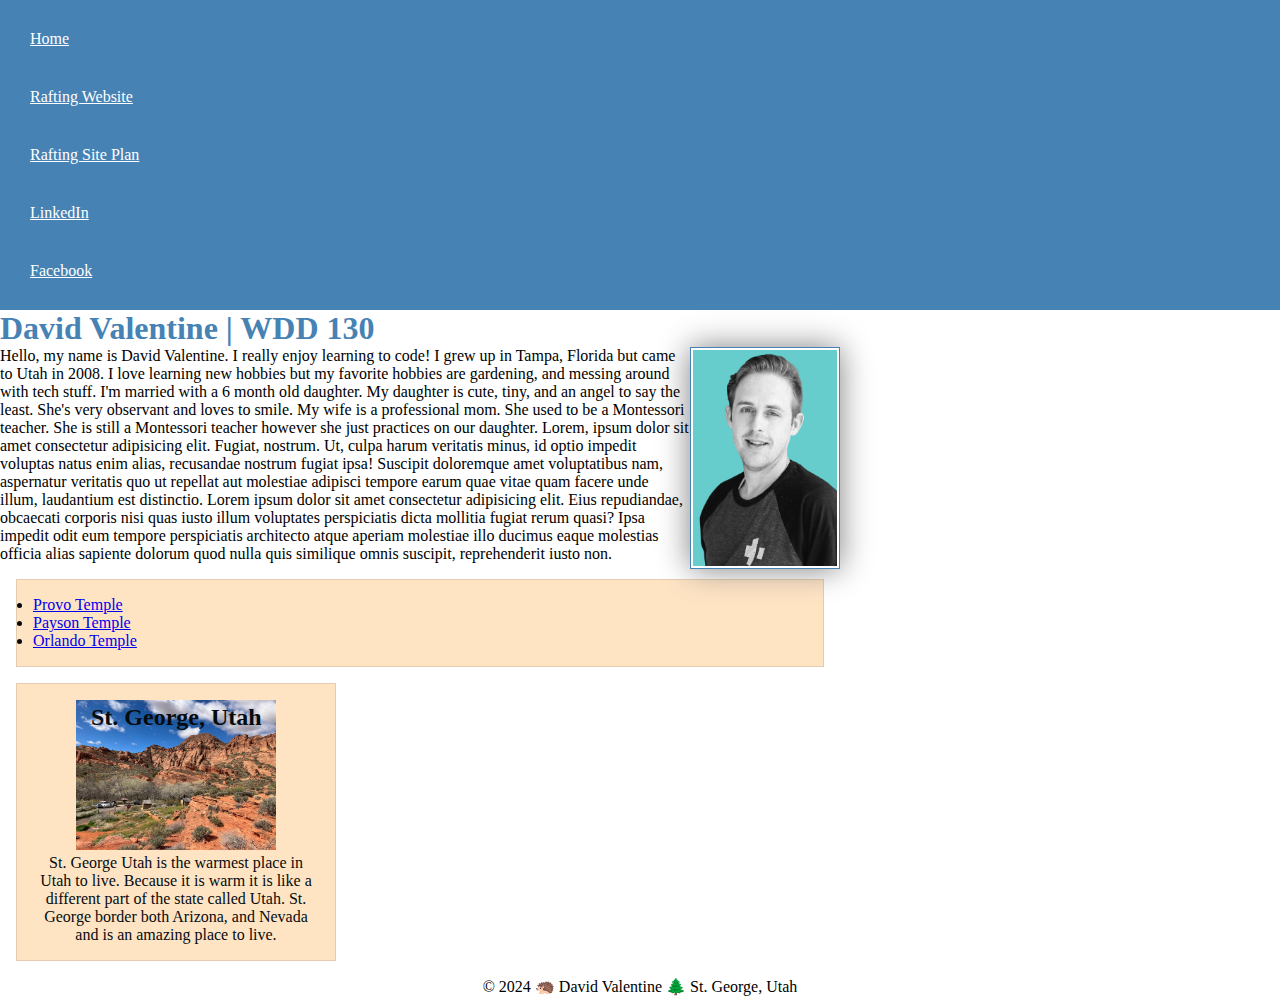
<file: index.html>
<!DOCTYPE html>
<html lang="en-US">
    <head>
<meta charset="utf-8">
<meta name="viewport" content="width=device-width, initial-scale=1.0">
<title>David Valentine | WDD 130</title>
<link rel="stylesheet" href="styles/styles.css">
<meta name="description" content="My name is David Valentine, and I am a BYU-Idaho/Pathways student!. I am enhancing my home page today.">
<meta name="author" content="David Valentine">
    </head>
    <!-- Dev Note: Add the banner ad here -->
    <body>
        <header>  
        <nav> 
            <a href="#">Home</a> 
            <a href="wwr/">Rafting Website</a>
            <a href="wwr/site-plan-rafting.html">Rafting Site Plan</a>
            <a href="https://linkedin.com">LinkedIn</a>
            <a href="https://facebook.com">Facebook</a>
        </nav>  
        </header>
        <main>  
            <h1>David Valentine | WDD 130</h1>
            <img src="images/profile.png" alt="Hello, I'm David Valentine" width="200">
            <p>Hello, my name is David Valentine.  I really enjoy learning to code!  I grew up in Tampa, Florida but came to Utah in 2008.  I love learning new hobbies but my favorite hobbies are gardening, and messing around with tech stuff.  I'm married with a 6 month old daughter. My daughter is cute, tiny, and an angel to say the least.  She's very observant and loves to smile.  My wife is a professional mom.  She used to be a Montessori teacher. She is still a Montessori teacher however she just practices on our daughter. Lorem, ipsum dolor sit amet consectetur adipisicing elit. Fugiat, nostrum. Ut, culpa harum veritatis minus, id optio impedit voluptas natus enim alias, recusandae nostrum fugiat ipsa! Suscipit doloremque amet voluptatibus nam, aspernatur veritatis quo ut repellat aut molestiae adipisci tempore earum quae vitae quam facere unde illum, laudantium est distinctio. Lorem ipsum dolor sit amet consectetur adipisicing elit. Eius repudiandae, obcaecati corporis nisi quas iusto illum voluptates perspiciatis dicta mollitia fugiat rerum quasi? Ipsa impedit odit eum tempore perspiciatis architecto atque aperiam molestiae illo ducimus eaque molestias officia alias sapiente dolorum quod nulla quis similique omnis suscipit, reprehenderit iusto non.</p>
            <ul class="box">
                <li><a href="https://churchofjesuschrist.org/imgs/8b45621586542e46adf3278bc1420cdd04017910/full/320%2C/0/default" target="_blank">Provo Temple<a></li>
                <li><a href="https://churchofjesuschrist.org/imgs/595590aa805080f86e63368963860d9f3dfb3bfd/full/320%2C/0/default" target="_blank">Payson Temple</a></li>
                <li><a href="https://www.churchofjesuschrist.org/imgs/8992d85669af96dd61ecf98e249a7da21bd7f7b0/full/320%2C/0/default" target="_blank">Orlando Temple</a></li>
            </ul>
        </main>
        <aside class="box">
            <h2>St. George, Utah</h2>
            <img src="images/utah.jpg" alt="St. George Country">
            <p>St. George Utah is the warmest place in Utah to live. Because it is warm it is like a different part of the state called Utah. St. George border both Arizona, and Nevada and is an amazing place to live.</p>

        </aside>
        <footer>
<p> &copy; 2024 🦔 David Valentine 🌲 St. George, Utah</p>
        </footer>
    </body>
</html>
</file>
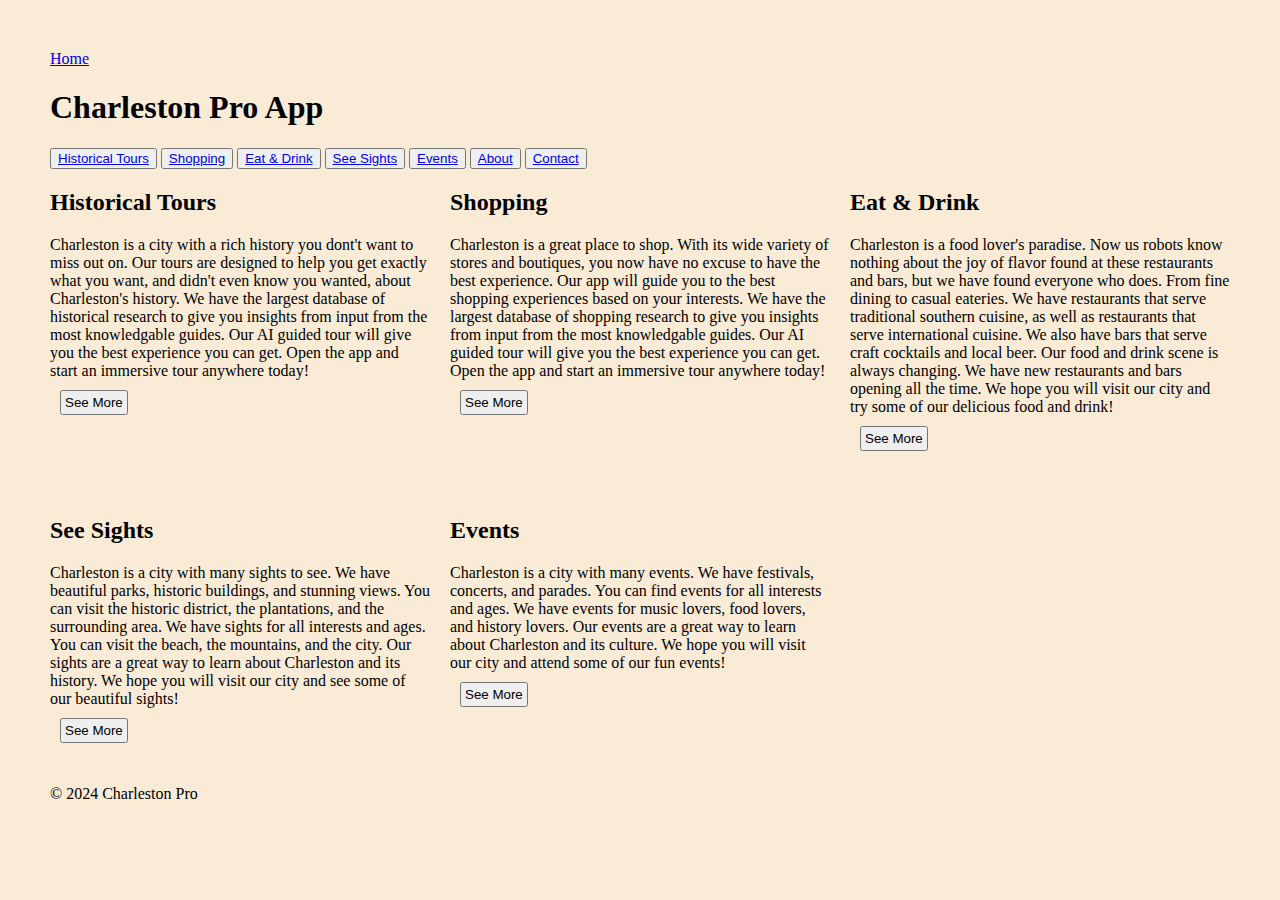
<file: playground/index.html>
<!DOCTYPE html>
<html>
  <head>
    <link rel="stylesheet" href="styles/styles.css">
    <title>Charleston Tours Sample Site</title>
    <meta name="viewport" content="width=device-width, initial-scale=1">
    <meta name="description" content="Charleston Tours is a site for learning to code an Charleston Tours Company.">
    <meta name="author" content="Charleston Pro">
    <meta name="keywords" content="Charleston, Tours, South Carolina, Travel, Vacation">
  </head>
  
  <body>
    <header>
        <a href="index.html">Home</a>
        <h1>Charleston Pro App</h1>
        <nav>
            <button> <a href="tours.html">Historical Tours</a></button>
            <button><a href="shopping.html">Shopping</a></button>
            <button><a href="dining.html">Eat & Drink</a></button>
                <button><a href="sights.html">See Sights</a></button>
                <button><a href="events.html">Events</a></button>
            <button><a href="about.html">About</a></button>
            <button><a href="contact.html">Contact</a></button>
        </nav>

    </header>
    <section class="flex-container banana-peels">
        <section class="flex-item">
            <h2>Historical Tours</h2>
            <p>Charleston is a city with a rich history you dont't want to miss out on. Our tours are designed to help you get exactly what you want, and didn't even know you wanted, about Charleston's history.  We have the largest database of historical research to give you insights from input from the most knowledgable guides.  Our AI guided tour will give you the best experience you can get. Open the app and start an immersive tour anywhere today!<br><button>See More</button></p>     
        </section>
        <article class="flex-item">
            <h2>Shopping</h2>
            <p>Charleston is a great place to shop. With its wide variety of stores and boutiques, you now have no excuse to have the best experience.  Our app will guide you to the best shopping experiences based on your interests.  We have the largest database of shopping research to give you insights from input from the most knowledgable guides.  Our AI guided tour will give you the best experience you can get. Open the app and start an immersive tour anywhere today!<br><button>See More</button></p>     
        </article>
        <article class="flex-item">
            <h2>Eat & Drink</h2>
            <p>Charleston is a food lover's paradise. Now us robots know nothing about the joy of flavor found at these restaurants and bars, but we have found everyone who does.  From fine dining to casual eateries. We have restaurants that serve traditional southern cuisine, as well as restaurants that serve international cuisine. We also have bars that serve craft cocktails and local beer. Our food and drink scene is always changing. We have new restaurants and bars opening all the time. We hope you will visit our city and try some of our delicious food and drink!<br><button>See More</button></p>     
        </article>
        <article class="flex-item">
            <h2>See Sights</h2>
            <p>Charleston is a city with many sights to see. We have beautiful parks, historic buildings, and stunning views. You can visit the historic district, the plantations, and the surrounding area. We have sights for all interests and ages. You can visit the beach, the mountains, and the city. Our sights are a great way to learn about Charleston and its history. We hope you will visit our city and see some of our beautiful sights! <br><button>See More</button></p>      

        </article>  
        <article class="flex-item">
            <h2>Events</h2>
            <p>Charleston is a city with many events. We have festivals, concerts, and parades. You can find events for all interests and ages. We have events for music lovers, food lovers, and history lovers. Our events are a great way to learn about Charleston and its culture. We hope you will visit our city and attend some of our fun events!<br><button>See More</button></p>      
            
        </article>
       

    </section>
    <footer>
        <p>&copy; 2024 Charleston Pro</p>

  </body>
</file>
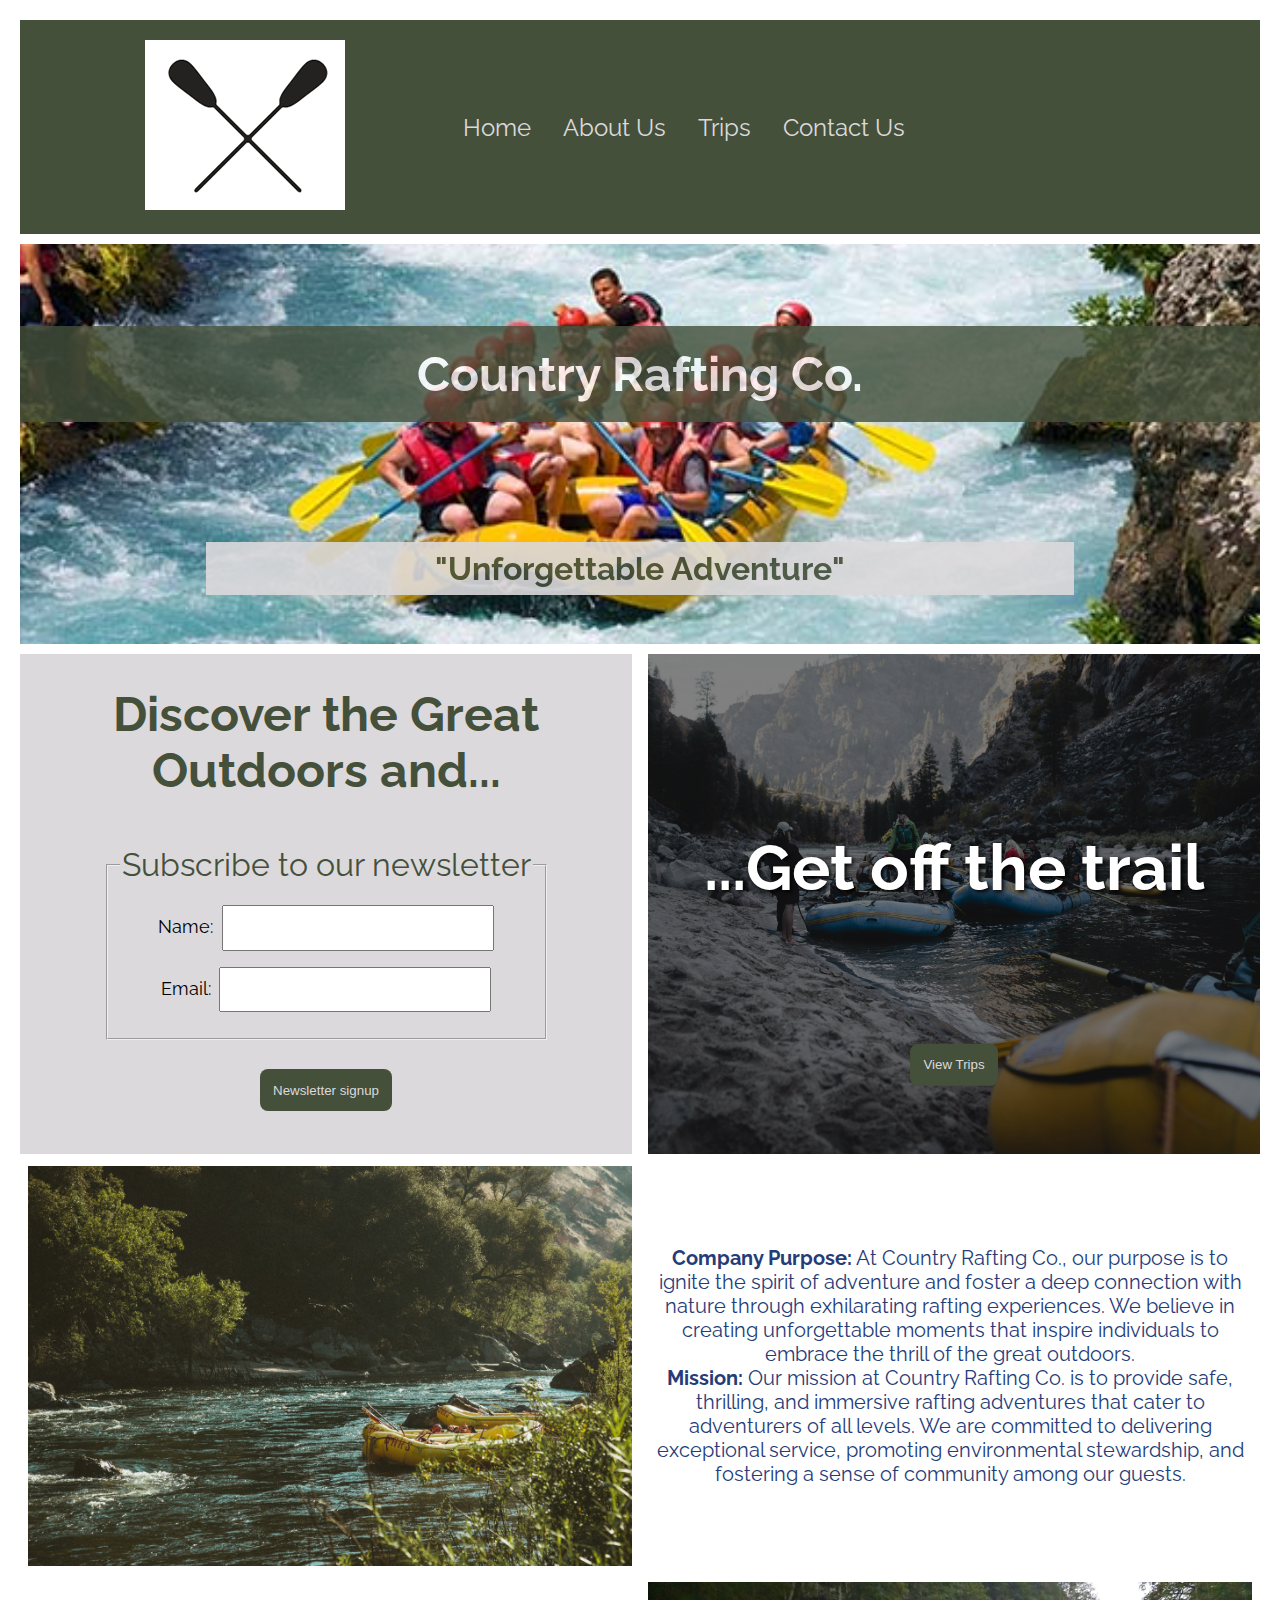
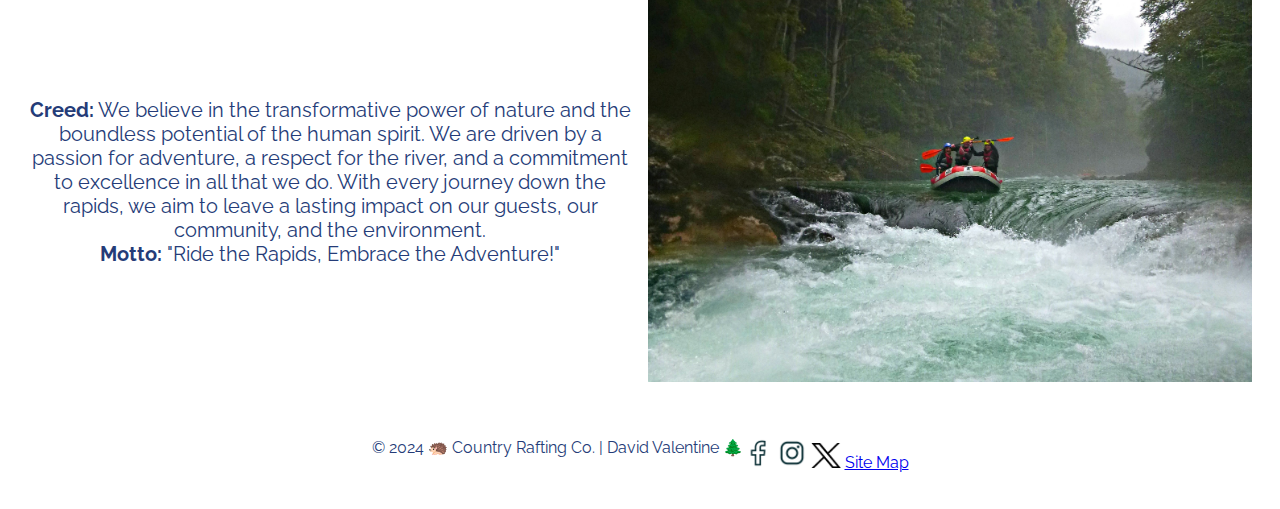
<file: wwr/index.html>
<!DOCTYPE html>
<html lang="en-US">

<head>
    <meta charset="utf-8">
    <meta name="viewport" content="width=device-width, initial-scale=1.0">
    <title>Rafting Trips | WDD 130</title>
    <link rel="stylesheet" href="styles/rafting.css">
    <meta name="description" content="This is the where visitors can learn more about rafting product offerings">
    <meta name="author" content="David Valentine">
</head>


<header>
    <figure>
        <img src="images/logo.png" alt="two-crossed-pattles logo" width="200">
        <!-- <figcaption>Country Rafting Co.</figcaption> -->
    </figure>
    <nav>
        <a class="" href="index.html">Home</a>
        <a href="about.html">About Us</a>
        <a href="trips.html">Trips</a>
        <a href="contact.html">Contact Us</a>
    </nav>
</header>

<main>
    <section class="hero hero-ish">
        <img src="images/main-div-rafting-fun.jpg" alt="Rafting fun on the river" width="500">
        <h1>Country Rafting Co.</h1>
        <h2 class="article-like">"Unforgettable Adventure"</h2>
    </section>

    <section class="home-container-cta">
    
        <div class="container-cta-card-subscribe">
            <h1>Discover the Great Outdoors and...</h1>
            <form>
                <fieldset>
                    <legend>Subscribe to our newsletter</legend>
                <div>
                    <label for="name">Name:</label>

                    <input type="text" id="name" name="name" required>
                </div>
                <div>
                    <label for="email">Email:</label>
                    <input type="email" id="email" name="email" required>
                </div>
            </fieldset> 
                <button type="submit">Newsletter signup</button>
            </form>
        </div>
        <div class="container-cta-card-trip">
            <h1>...Get off the trail</h1>
            <div class="container-cta-card-trip-button"></div>
            <img src="images/rafting5.jpg" alt="Rafting fun on the river" width="500">
            <!-- button action - trips page -->
            <button type="button" onclick="window.location.href='trips.html'">View Trips</button>
        </div>
    </section>
    <section class="container-home-info">
        <div class="container-home-info-flex1">
            <img src="images/rafting1.jpg" alt="A group on the river rapids" width="500">
        </div>
        <div class="container-home-info-flex2">
            <p><strong>Company Purpose:</strong>
                At Country Rafting Co., our purpose is to ignite the spirit of adventure and foster a deep
                connection with nature through exhilarating rafting experiences. We believe in creating
                unforgettable moments that inspire individuals to embrace the thrill of the great outdoors.<br>

                <strong>Mission:</strong>
                Our mission at Country Rafting Co. is to provide safe, thrilling, and immersive rafting adventures
                that
                cater to adventurers of all levels. We are committed to delivering exceptional service, promoting
                environmental stewardship, and fostering a sense of community among our guests.<br>
            </p>
        </div>
        <div class="container-home-info-flex3">
            <img src="images/rafting2.jpg" alt="Rafting fun on the river" width="500">
        </div>
        <div class="container-home-info-flex4">
            <p>
                <strong>Creed:</strong>
                We believe in the transformative power of nature and the boundless potential of the human spirit. We
                are driven by a passion for adventure, a respect for the river, and a commitment to excellence in
                all that we do. With every journey down the rapids, we aim to leave a lasting impact on our guests,
                our community, and the environment.<br>

                <strong>Motto:</strong>
                "Ride the Rapids, Embrace the Adventure!"</p>
        </div>

    </section>
</main>

<footer>
    <p> &copy; 2024 🦔 Country Rafting Co. | David Valentine 🌲</p>
    <div>
        <a href="https://facebook.com"><img src="images/facebook-outline.webp" alt="Facebook logo" width="30"></a>
        <a href="https://instagram.com"><img src="images/instagram-outline.webp" alt="Instagram logo" width="30"></a>
        <a href="https://twitter.com"><img src="images/X-outline.jpg" alt="Twitter logo" width="30" height="25"></a>
        <a href="https://app.moqups.com/PiNO3KaMlLVplh1RN1mkt4MK4EFzBiC1/view/page/a88c27028">Site Map</a>
    </div>
</footer>

</html>
</file>
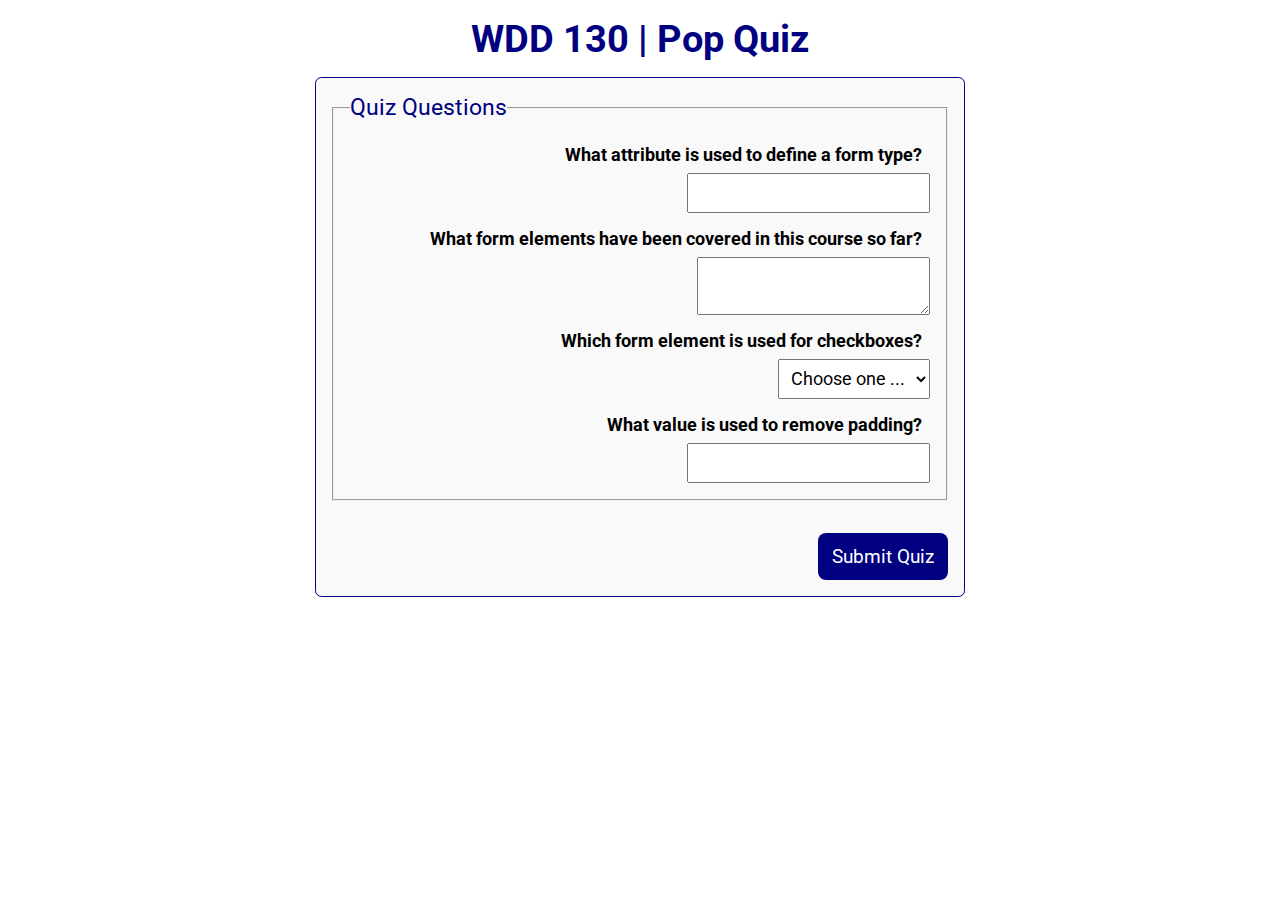
<file: quiz.html>
<!DOCTYPE html>
<html lang="en-US">
    <head>
        <meta charset="utf-8">
        <meta name="viewport" content="width=device-width, initial-scale=1.0">
        <title>WDD 130 | Quiz</title>
        <link rel="stylesheet" href="styles/quiz.css">
        <meta description="WDD 130 Pop Quiz">
        <meta author="David Valentine">

    </head>
    <body>
        <header>
            <h1>WDD 130 | Pop Quiz</h1>
        </header>
        <main>
            <form>
                <fieldset>
                    <legend>Quiz Questions</legend>
                    <div class="form-item">
                    <label for="q1">What attribute is used to define a form type?</label><input type="text" id="q1" name="q1"></div>
                <div class="form-item">

                    <label for="q2">What form elements have been covered in this course so far?</label><textarea id="q2" name="q2">
                    
                    </textarea>
                </div>
            <div class="form-item">
                    <label for="q3">Which form element is used for checkboxes?</label>
                    <select name="q3" id="q3"  >
                        <option value="" selected disabled>Choose one ...</option>
                        <option>textarea</option>
                        <option>legend</option>
                        <option>input</option>
                        <option>fieldset</option>
                    </select>
                </div><div class="form-item">
                    <label for="q4">What value is used to remove padding?</label> <input type="number" name="q4" id="q4">
                </div>
                </fieldset> 
                <button type="submit">Submit Quiz</button>
            </form>

        </main>
        <footer></footer>
    </body>
</html>
</file>
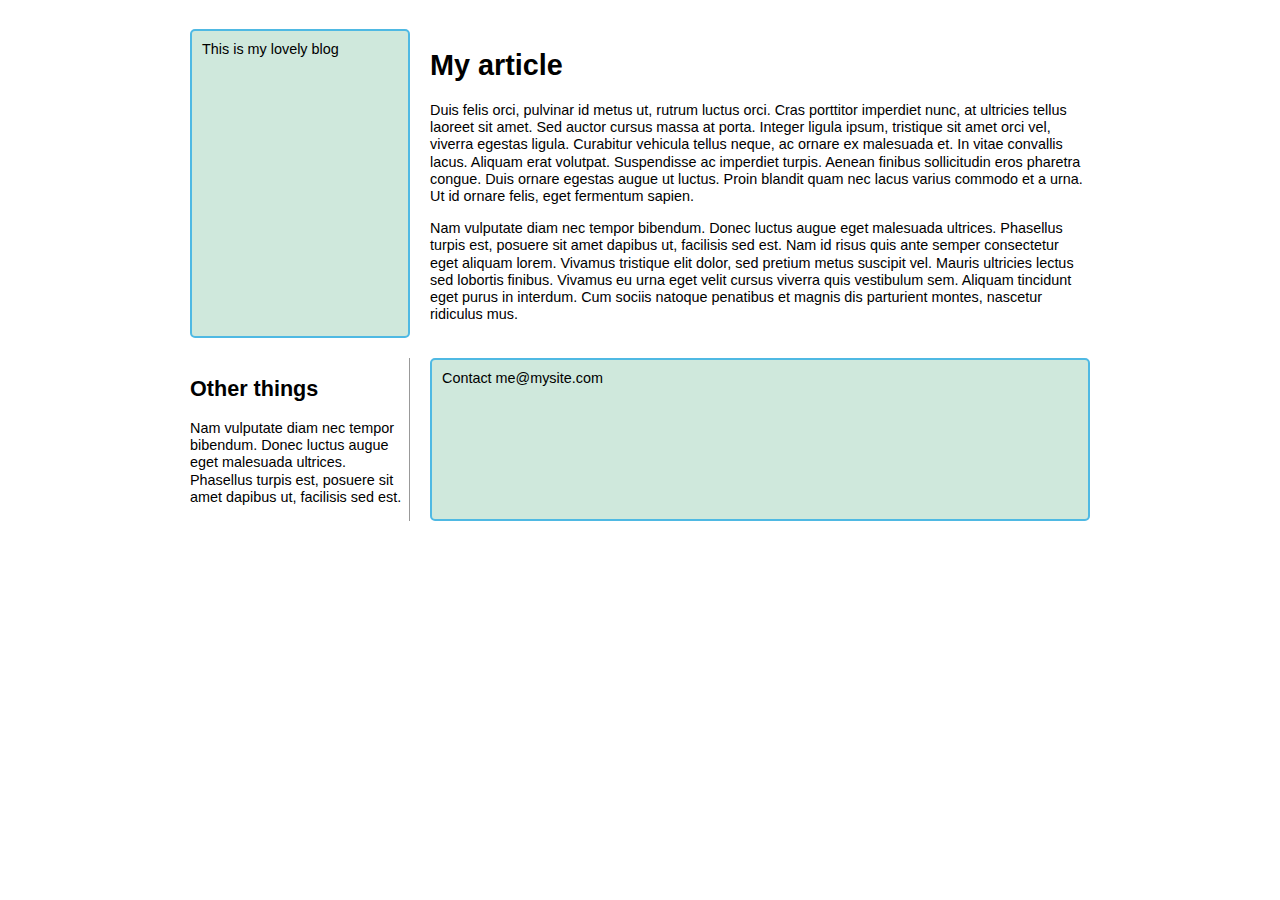
<file: week04/0-starting-point.html>
<!DOCTYPE html>
<html lang="en-US">
  <head>
    <meta charset="utf-8" />
    <meta name="viewport" content="width=device-width" />
    <title>CSS Grid - line-based placement starting point</title>
    <style>
      body {
        width: 90%;
        max-width: 900px;
        margin: 2em auto;
        font: 0.9em/1.2 Arial, Helvetica, sans-serif;
      }

      .container {
        display: grid;
        grid-template-columns: 1fr 3fr;
        gap: 20px;
      }

      header,
      footer {
        border-radius: 5px;
        padding: 10px;
        background-color: rgb(207, 232, 220);
        border: 2px solid rgb(79, 185, 227);
      }

      aside {
        border-right: 1px solid #999;
      }
    </style>
  </head>

  <body>
    <div class="container">
      <header>This is my lovely blog</header>
      <article>
        <h1>My article</h1>
        <p>
          Duis felis orci, pulvinar id metus ut, rutrum luctus orci. Cras
          porttitor imperdiet nunc, at ultricies tellus laoreet sit amet. Sed
          auctor cursus massa at porta. Integer ligula ipsum, tristique sit amet
          orci vel, viverra egestas ligula. Curabitur vehicula tellus neque, ac
          ornare ex malesuada et. In vitae convallis lacus. Aliquam erat
          volutpat. Suspendisse ac imperdiet turpis. Aenean finibus sollicitudin
          eros pharetra congue. Duis ornare egestas augue ut luctus. Proin
          blandit quam nec lacus varius commodo et a urna. Ut id ornare felis,
          eget fermentum sapien.
        </p>

        <p>
          Nam vulputate diam nec tempor bibendum. Donec luctus augue eget
          malesuada ultrices. Phasellus turpis est, posuere sit amet dapibus ut,
          facilisis sed est. Nam id risus quis ante semper consectetur eget
          aliquam lorem. Vivamus tristique elit dolor, sed pretium metus
          suscipit vel. Mauris ultricies lectus sed lobortis finibus. Vivamus eu
          urna eget velit cursus viverra quis vestibulum sem. Aliquam tincidunt
          eget purus in interdum. Cum sociis natoque penatibus et magnis dis
          parturient montes, nascetur ridiculus mus.
        </p>
      </article>
      <aside>
        <h2>Other things</h2>
        <p>
          Nam vulputate diam nec tempor bibendum. Donec luctus augue eget
          malesuada ultrices. Phasellus turpis est, posuere sit amet dapibus ut,
          facilisis sed est.
        </p>
      </aside>
      <footer>Contact me@mysite.com</footer>
    </div>
  </body>
</html>
</file>
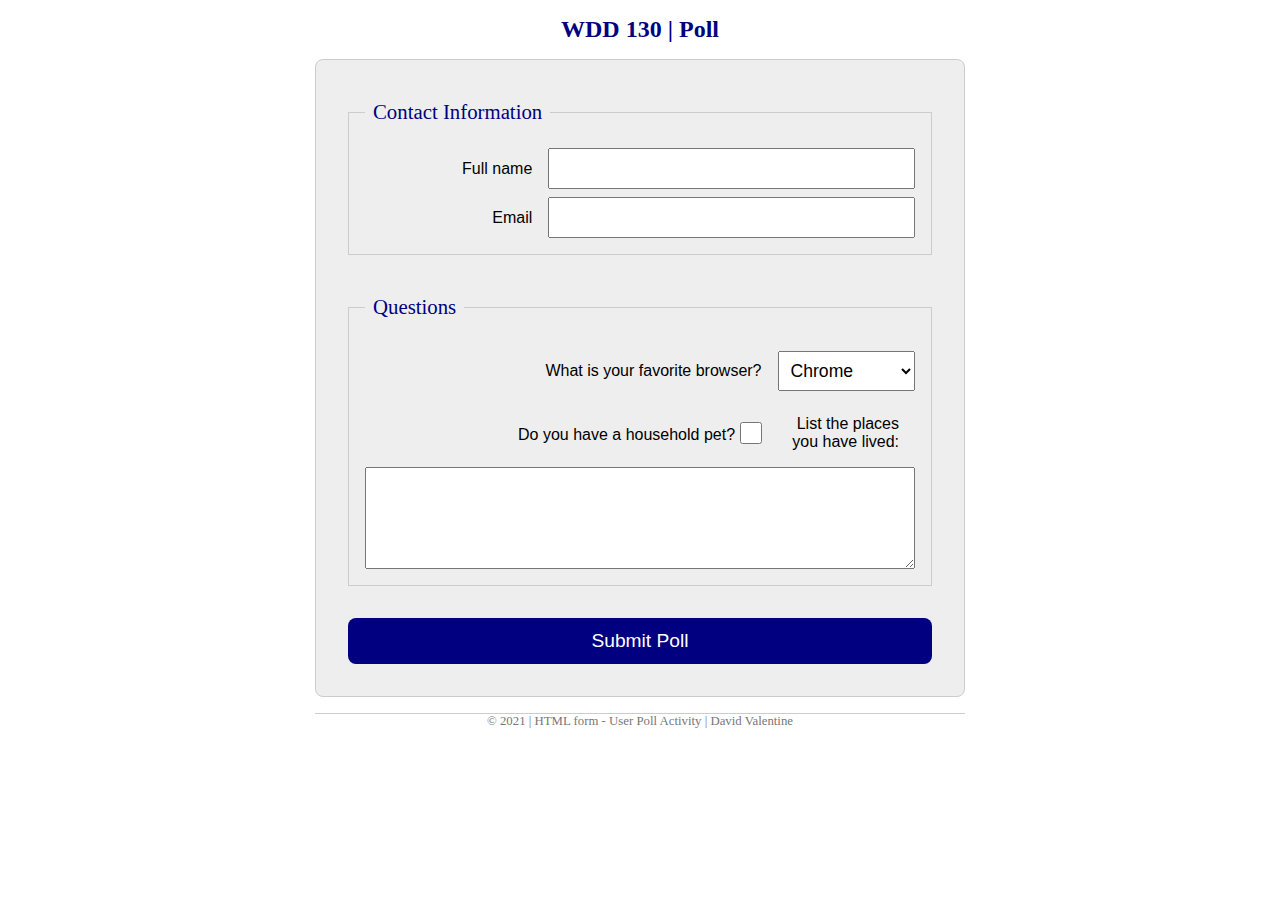
<file: week05/poll-form.html>
<!DOCTYPE html>
<html lang="en-US">
    <head>
        <meta charset="utf-8">
        <meta name="viewport" content="width=device-width, initial-scale=1.0">
        <title>WDD 130 | Poll</title>
        <link rel="stylesheet" href="poll-form.css">


    </head>
    <body>
        <header>
            <h1>WDD 130 | Poll</h1>
        </header>
        <main>
<form>
    <fieldset>
        <legend>Contact Information</legend>
        <div class="form-item column2">
        <label for="fullname">Full name</label>
        <input type="text" id="fullname" name="fullname" required>
        </div>
        <div class="form-item column2">
        <label for="useremail" id="useremail">Email</label>
        <input type="email" id="useremail" name="useremail" required>
    </div>

    </fieldset>
    <fieldset>
        <legend>Questions</legend>
        <div class="form-item column1">
        <label id="browser">What is your favorite browser? 
    </label>
    <select id="browser" name="browser">
        <option value="chrome">
            Chrome
        </option>
        <option value="firefox">
            Firefox
        </option>
        <option value="safari">
            Safari
        </option>
        <option value="edge">
            Edge
        </option>
        <option value="other">
            Brave
        </option>
        <option value="other">
            Other
        </option>
    </select>
    </div>
    <div class="form-item column1">
    <label>Do you have a household pet? <input type="checkbox" id="pet" name="pet"></label>
    <label id="feedback">List the places you have lived:
    </label>
</div>
    <textarea id="feedback" name="feedback" rows="4" placeholder="Zimbabwe, Antartica, Switzerland... The usual places">
    </textarea>
    </fieldset>
    <button type="submit">Submit Poll</button>
</form>
        </main>
        <footer>
            <p>&copy; 2021 | HTML form - User Poll Activity | David Valentine</p>
        </footer>
    </body>
</file>
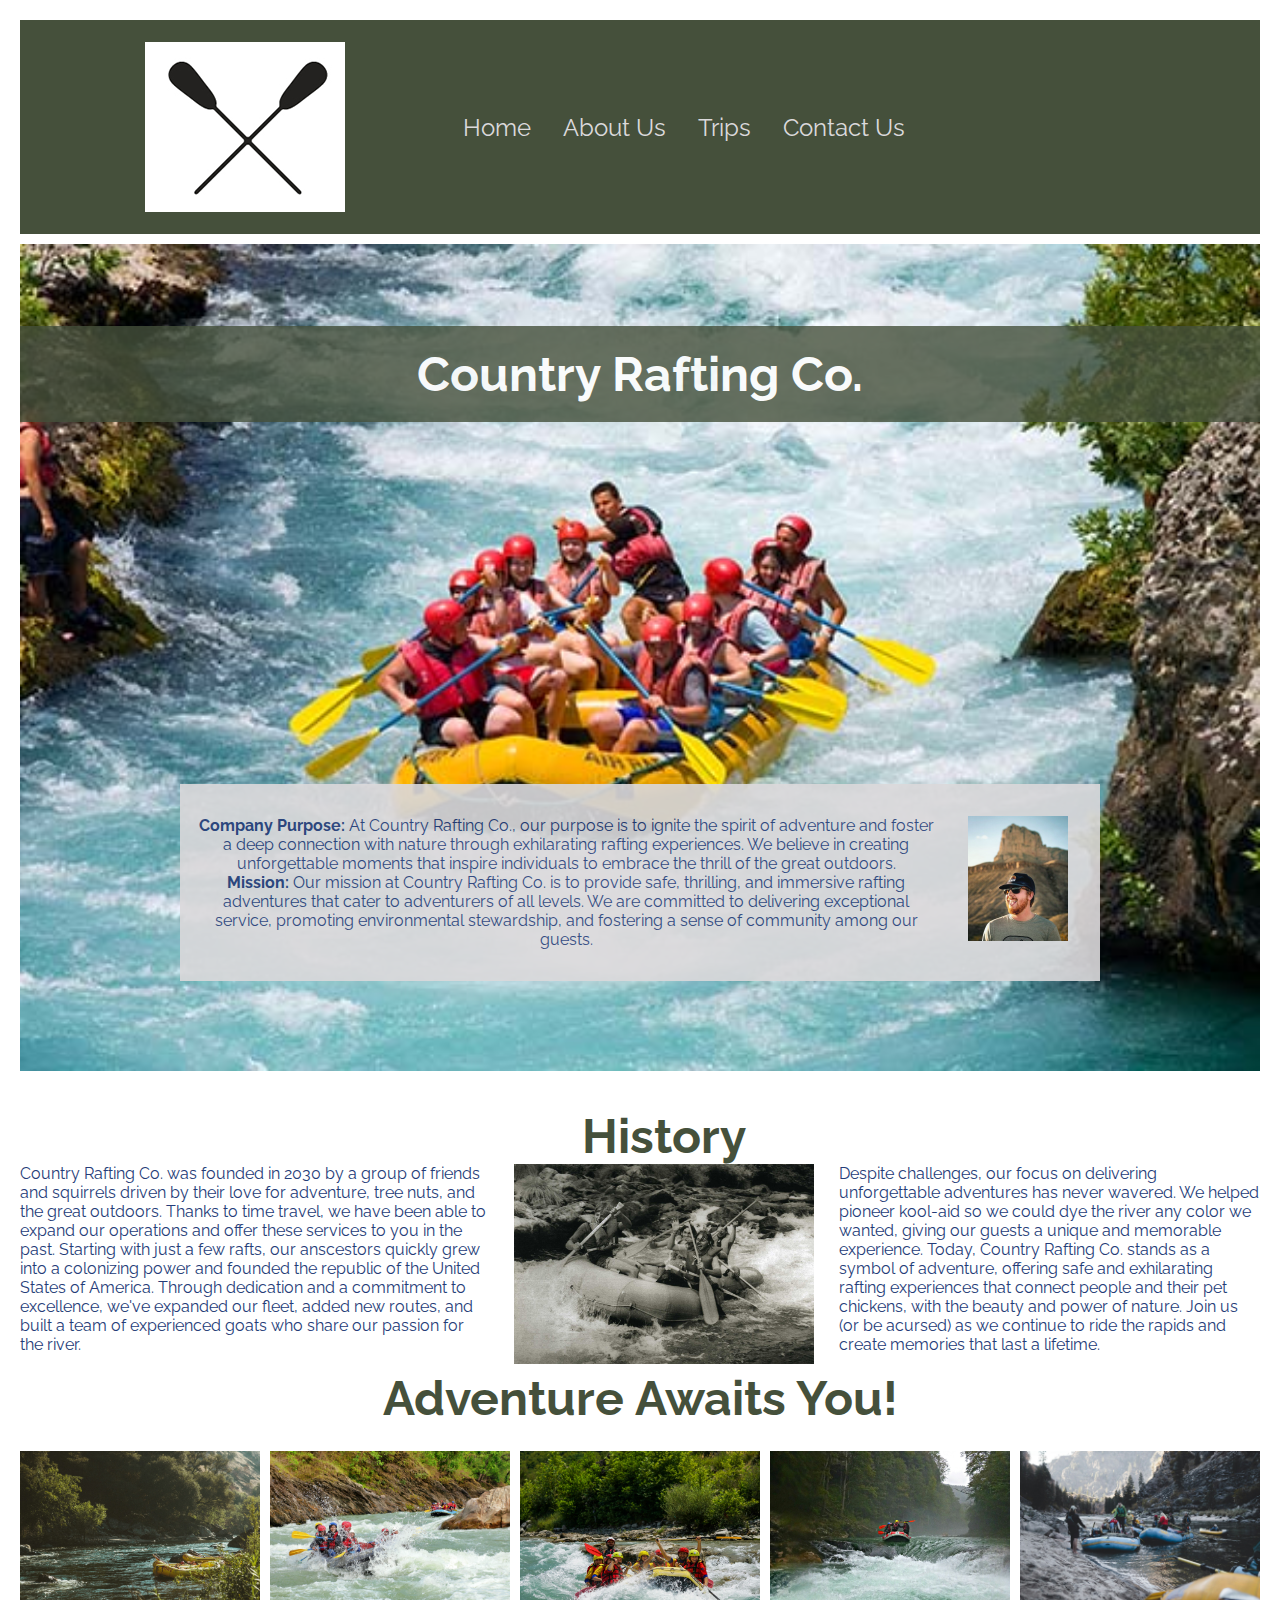
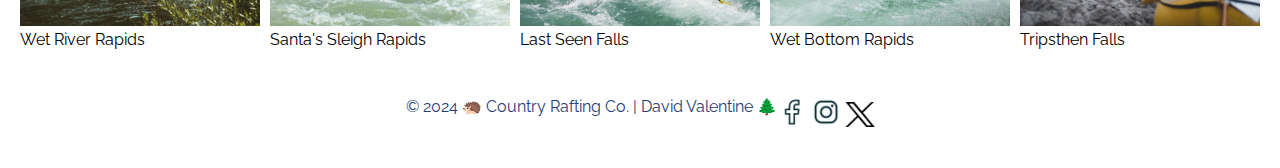
<file: wwr/about.html>
<!DOCTYPE html>
<html lang="en-US">

<head>
    <meta charset="utf-8">
    <meta name="viewport" content="width=device-width, initial-scale=1.0">
    <title>About Us | WDD 130</title>
    <link rel="stylesheet" href="styles/rafting.css">
    <meta name="description" content="This is the about page which describes the purpose for the rafting website">
    <meta name="author" content="David Valentine">
</head>

<body>

    <header>
        <img src="images/logo.png" alt="two-crossed-pattles logo" width="200">
        <nav>
            <a class="" href="index.html">Home</a>
            <a href="about.html">About Us</a>
            <a href="trips.html">Trips</a>
            <a href="contact.html">Contact Us</a>
        </nav>
    </header>

    <main>
        <!-- div image -->
        <div class="hero">
            <img src="images/main-div-rafting-fun.jpg" alt="Rafting fun on the river" width="500">
            <h1>Country Rafting Co.</h1>
            <article>
                <img src="images/happy-worker.jpg" alt="Happy worker" width="100">
                <p><strong>Company Purpose:</strong>
                    At Country Rafting Co., our purpose is to ignite the spirit of adventure and foster a deep
                    connection with nature through exhilarating rafting experiences. We believe in creating
                    unforgettable moments that inspire individuals to embrace the thrill of the great outdoors.<br>

                    <strong>Mission:</strong>
                    Our mission at Country Rafting Co. is to provide safe, thrilling, and immersive rafting adventures
                    that
                    cater to adventurers of all levels. We are committed to delivering exceptional service, promoting
                    environmental stewardship, and fostering a sense of community among our guests.<br>
                    <!-- 
                    <strong>Creed:</strong>
                    We believe in the transformative power of nature and the boundless potential of the human spirit. We
                    are driven by a passion for adventure, a respect for the river, and a commitment to excellence in
                    all that we do. With every journey down the rapids, we aim to leave a lasting impact on our guests,
                    our community, and the environment.<br>

                    <strong>Motto:</strong>
                    "Ride the Rapids, Embrace the Adventure!" -->
                </p>

            </article>
        </div>
        <section class="history-flex-container">

            <div class="flex-item-1">
                <h2>History</h2>
                <img src="images/rafting6.jpg" alt="Rafting fun on the river" width="300">
            </div>
            <p class="flex-item-2">Country Rafting Co. was founded in 2030 by a group of friends and squirrels driven by
                their love for adventure, tree nuts, and the great outdoors. Thanks to time travel, we have been able to expand our operations and offer these services
                to you in the past. Starting with just a few rafts, our anscestors quickly grew into a colonizing power
                and founded the republic of the United States of America.
                Through dedication and a commitment to excellence, we've expanded our fleet, added new routes, and built
                a team of experienced goats who share our passion for the river.
            </p>

            <p class="flex-item-3">Despite challenges, our focus on
                delivering unforgettable adventures has never wavered. We helped pioneer kool-aid so we could dye the
                river any color we wanted, giving our guests a unique and memorable experience.
                Today, Country Rafting Co. stands as a symbol of adventure, offering safe and exhilarating rafting
                experiences that connect people and their pet chickens, with the beauty and power of nature. Join us (or
                be acursed) as we continue to ride the
                rapids and create memories that last a lifetime.</p>

        </section>
        <section class="adventure">
            <h2>Adventure Awaits You!</h2>
            <figure><img src="images/rafting1.jpg" alt="River with empty rafts" width="300">
                <figcaption>Wet River Rapids</figcaption>
            </figure>
            <figure><img src="images/rafting3.jpg" alt="Rafting fun on the river" width="300">
                <figcaption>Santa's Sleigh Rapids</figcaption>
            </figure>
            <figure><img src="images/rafting4.jpg" alt="More Rafting fun on the river" width="300">
                <figcaption>Last Seen Falls</figcaption>
            </figure>
            <figure><img src="images/rafting2.jpg" alt="Rafting fun on the river" width="300">
                <figcaption>Wet Bottom Rapids</figcaption>
            </figure>
            <figure><img src="images/rafting5.jpg" alt="Rafts ahsore, the end of the rafting journey" width="300">
                <figcaption>Tripsthen Falls</figcaption>
            </figure>
        </section>

    </main>
    <footer>
        <p> &copy; 2024 🦔 Country Rafting Co. | David Valentine 🌲</p>
        <div>
            <a href="https://facebook.com"><img src="images/facebook-outline.webp" alt="Facebook logo" width="30"></a>
            <a href="https://instagram.com"><img src="images/instagram-outline.webp" alt="Instagram logo"
                    width="30"></a>
            <a href="https://twitter.com"><img src="images/X-outline.jpg" alt="Twitter logo" width="30"
                    height="25"></a>
        </div>
    </footer>
</body>

</html>
</file>
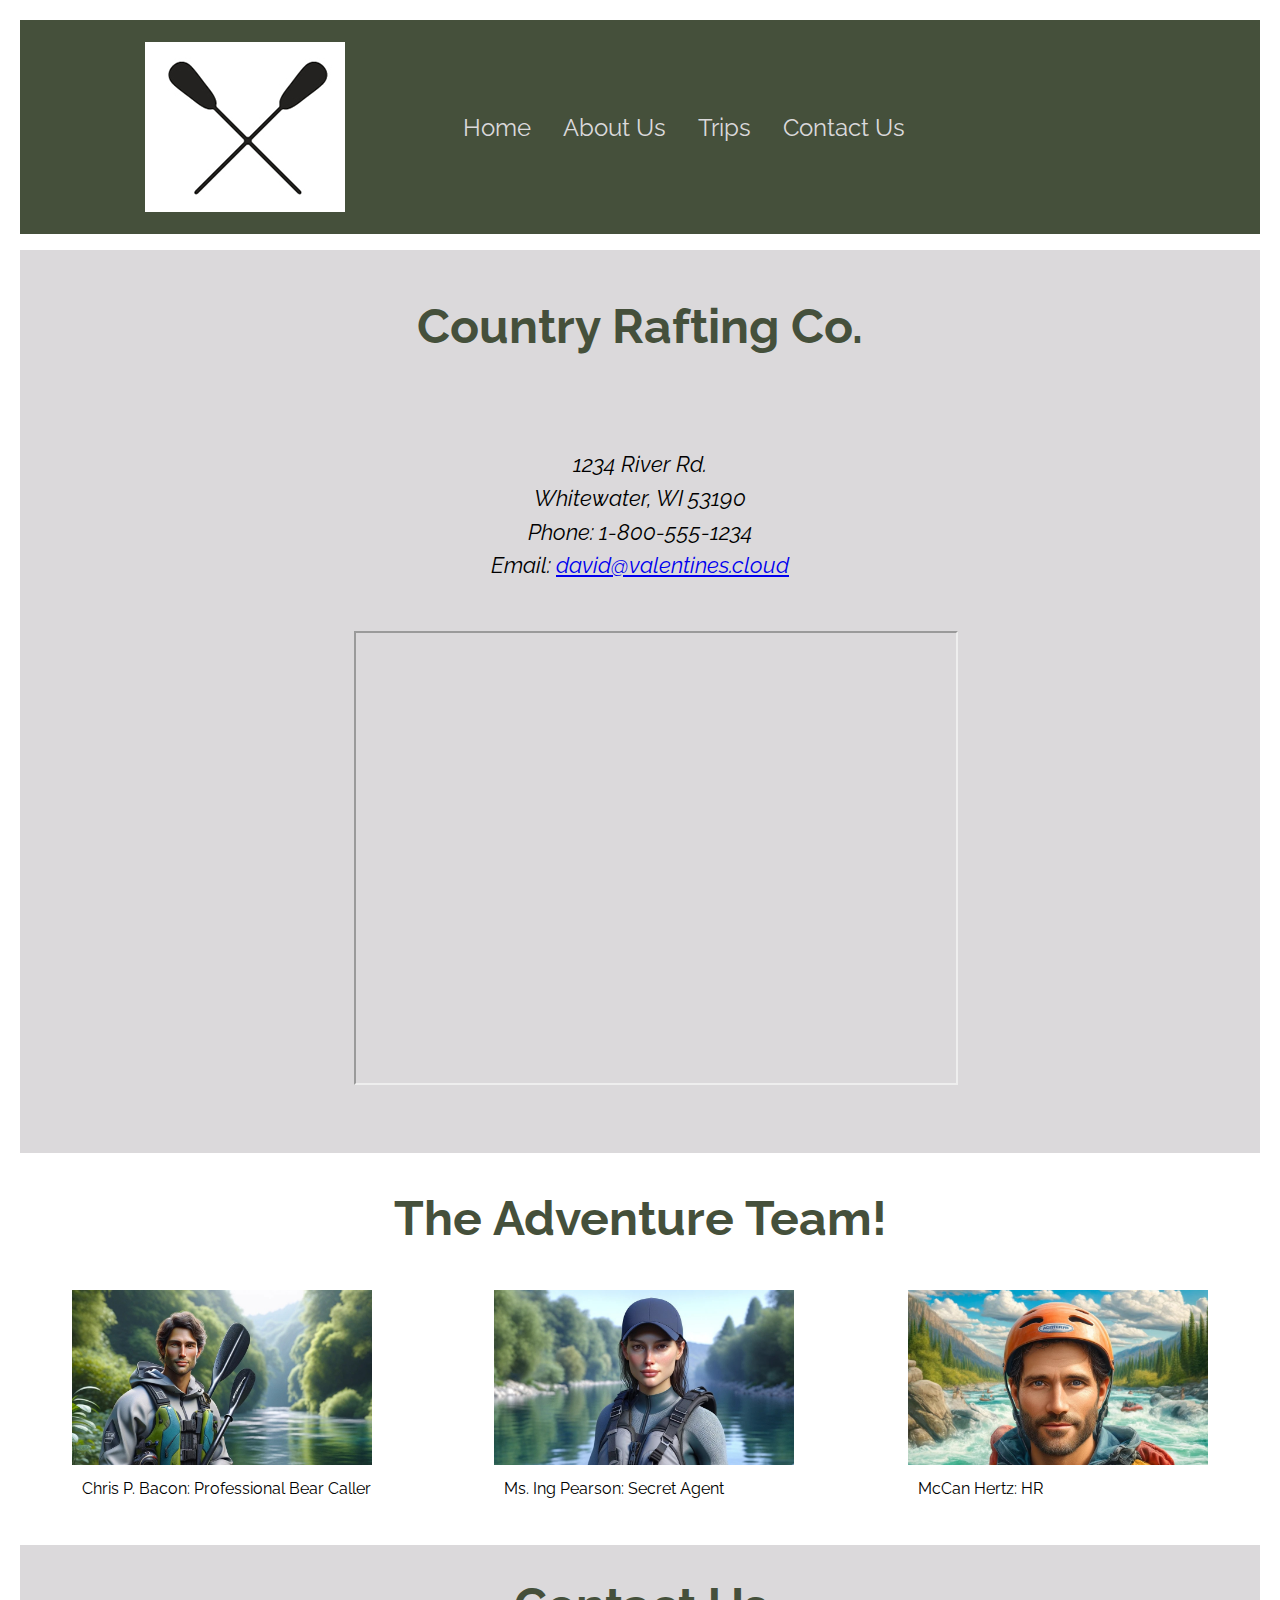
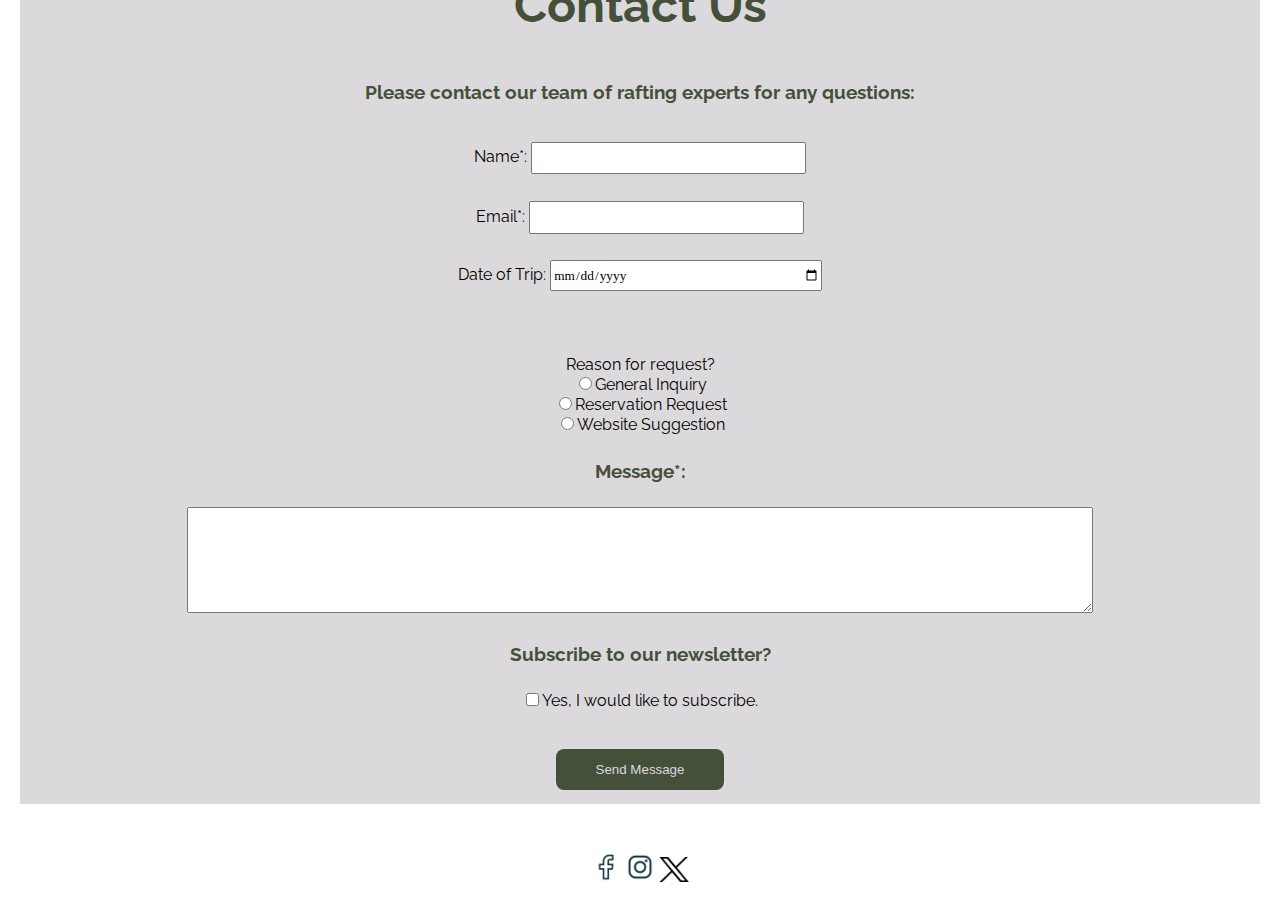
<file: wwr/contact.html>
<!DOCTYPE html>
<html lang="en-US">

<head>
    <meta charset="utf-8">
    <meta name="viewport" content="width=device-width, initial-scale=1.0">
    <title>Contact Us | Country Rafting Co. | WDD 130</title>
    <link rel="stylesheet" href="styles/rafting.css">
    <meta name="description"
        content="This is the contact page which provides a form for visitors to contact rafting customer service">
    <meta name="author" content="David Valentine">
</head>

<body>

    <header>
        <img src="images/logo.png" alt="two-crossed-pattles logo" width="200">
        <nav>
            <a class="" href="index.html">Home</a>
            <a href="about.html">About Us</a>
            <a href="trips.html">Trips</a>
            <a href="contact.html">Contact Us</a>
        </nav>
    </header>

    <main>
        <!-- div image -->
        <section>
            <div class="hero-info">
                <h2>Country Rafting Co.</h2>
                <address>
                    <div>1234 River Rd.</div>
                    <div>Whitewater, WI 53190</div>
                    <div>Phone: 1-800-555-1234</div>
                    <div>Email: <a href="mailto:david@valentines.cloud">david@valentines.cloud</a></div>
                </address>
                <div class="map">
                    <iframe
                        src="https://www.google.com/maps/embed?pb=!1m14!1m12!1m3!1d12705.356473191801!2d-113.28057009154259!3d37.23966078291074!2m3!1f0!2f0!3f0!3m2!1i1024!2i768!4f13.1!5e0!3m2!1sen!2sus!4v1711772714080!5m2!1sen!2sus"
                        width="600" height="450" allowfullscreen="" loading="lazy"
                        referrerpolicy="no-referrer-when-downgrade"></iframe>
                </div>
            </div>
        </section>
        <section class=".hero-contact">


        </section>
        <section class="adventure-team adventure-team-contact">
            <h1>The Adventure Team!</h1>
            <figure><img src="images/employee1.jpg" alt="River with empty rafts" width="300">
                <figcaption>Chris P. Bacon: Professional Bear Caller</figcaption>
            </figure>
            <figure><img src="images/employee2.jpg" alt="Rafting fun on the river" width="300">
                <figcaption>Ms. Ing Pearson: Secret Agent</figcaption>
            </figure>
            <figure><img src="images/employee3.jpg" alt="More Rafting fun on the river" width="300">
                <figcaption>McCan Hertz: HR</figcaption>
            </figure>

        </section>
        <section class="contact-form">
            <h1>Contact Us</h1>
            <form action="https://formspree.io/f/xnqldzqz" method="POST">

                <fieldset class="section1">
                    <legend>Please contact our team of rafting experts for any questions:</legend>
                    <!-- class="basic-inputs" -->
                    <div>
                        <label for="name">Name*:</label>
                        <input type="text" id="name" name="name" required>
                    </div>
                    <div>
                        <label for="email">Email*:</label>
                        <input type="email" id="email" name="email" required>
                    </div>
                    <div>
                        <label for="date">Date of Trip:</label>
                        <input type="date" id="date" name="date">
                    </div>
                </fieldset>


                <fieldset class="section2">
                    <legend></legend>
                    <!-- <div>
                        <label class="radio-grid" for="purpose"></label></div> -->
                        <label for="purpose1">Reason for request?</label>
                    <div class="section2-radio">
                        <input type="radio" id="purpose1" name="purpose" value="General Inquiry">General Inquiry
                    </div>
                    <div class="section2-radio">
                        <input type="radio" id="purpose2" name="purpose" value="Reservation Request">Reservation
                        Request
                    </div>
                    <div class="section2-radio"><input type="radio" id="purpose3" name="purpose" value="Website Suggestion"
                        >Website Suggestion
                    </div>
                </fieldset>


                    <fieldset class="section3">
                        <legend>Message*:</legend>
                        <div> <label for="message"></label></div>
                        <div>
                            <textarea id="message" name="message" required></textarea>
                        </div>
                    </fieldset>

                    <fieldset class="section4">
                        <legend>Subscribe to our newsletter?</legend>
                      
                        <div>
                            <label for="subscribe"></label>
                            <input type="checkbox" id="subscribe" name="subscribe" value="yes">Yes, I would like to
                            subscribe.
                        </div>
                    </fieldset>
                    <button type="submit">Send Message</button>
            </form>
        </section>
    </main>
    <footer>
        
        <!-- site map -->

        <div>
            <a href="https://facebook.com"><img src="images/facebook-outline.webp" alt="Facebook logo" width="30"></a>
            <a href="https://instagram.com"><img src="images/instagram-outline.webp" alt="Instagram logo"
                    width="30"></a>
            <a href="https://twitter.com"><img src="images/X-outline.jpg" alt="Twitter logo" width="30" height="25"></a>
        </div>
    </footer>
</body>

</html>
</file>
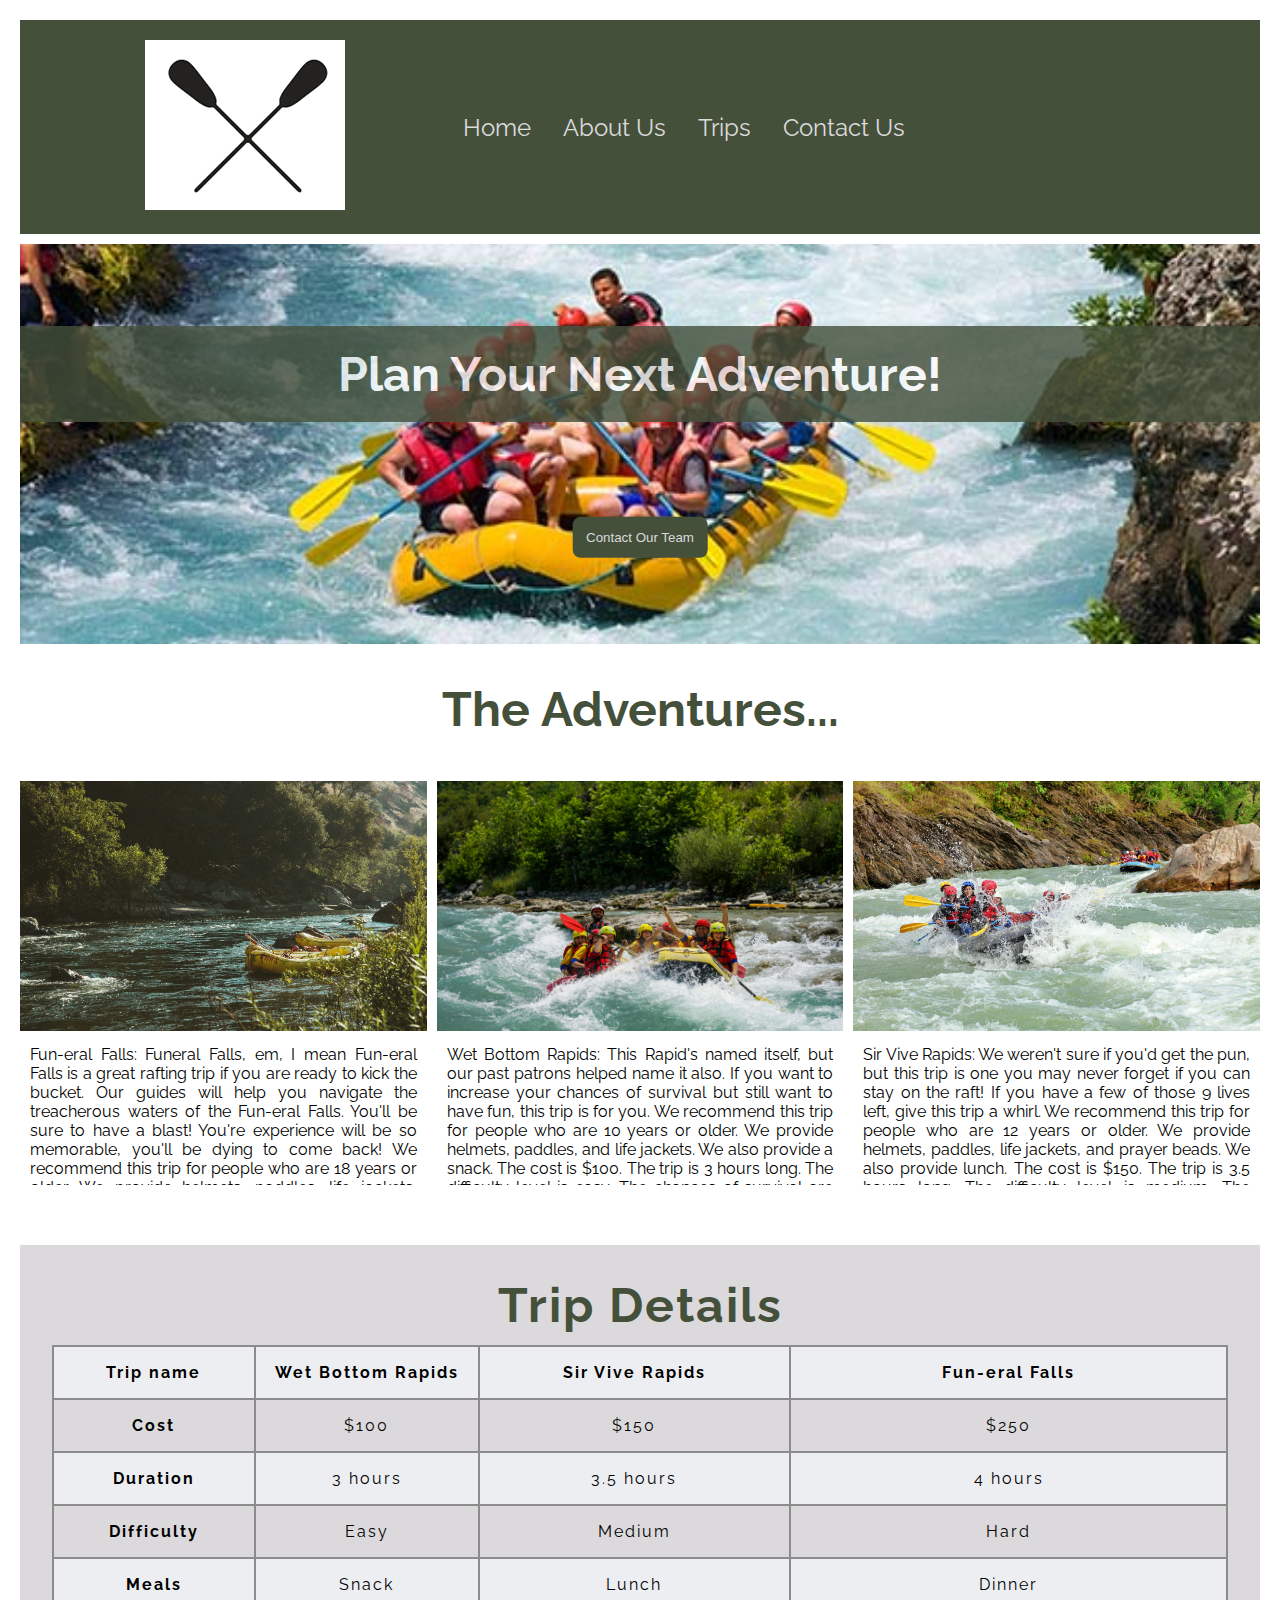
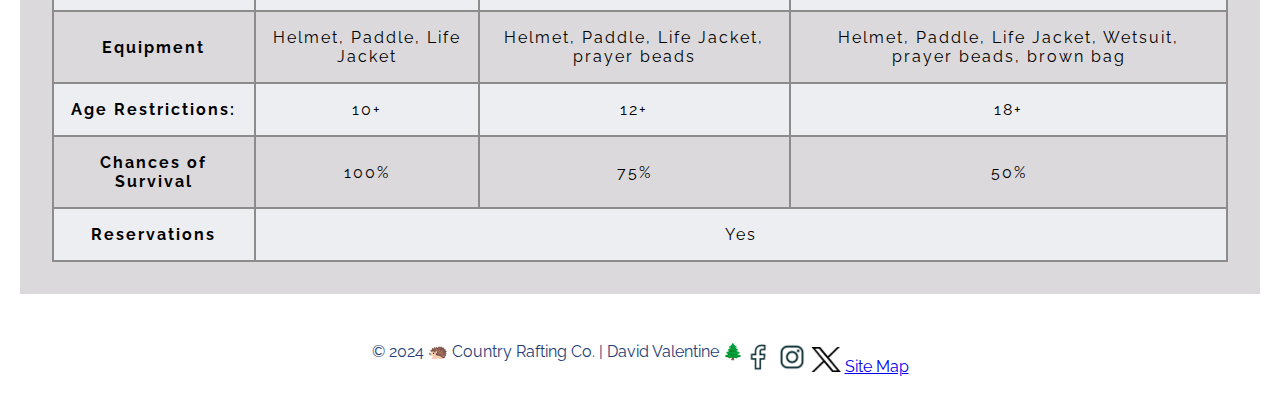
<file: wwr/trips.html>
<!DOCTYPE html>
<html lang="en-US">

<head>
    <meta charset="utf-8">
    <meta name="viewport" content="width=device-width, initial-scale=1.0">
    <title>Rafting Trips | WDD 130</title>
    <link rel="stylesheet" href="styles/rafting.css">
    <meta name="description" content="This is the where visitors can learn more about rafting product offerings">
    <meta name="author" content="David Valentine">
</head>


<header>
    <figure>
        <img src="images/logo.png" alt="two-crossed-pattles logo" width="200">
        <!-- <figcaption>Country Rafting Co.</figcaption> -->
    </figure>
    <nav>
        <a class="" href="index.html">Home</a>
        <a href="about.html">About Us</a>
        <a href="trips.html">Trips</a>
        <a href="contact.html">Contact Us</a>
    </nav>
</header>
<main>
<div class="trip-container">
    <section class="hero hero-ish ">
       <img src="images/main-div-rafting-fun.jpg" alt="Rafting fun on the river" width="500">
        <h1>Plan Your Next Adventure!</h1>
        <button class="trip-button" onclick="window.location.href='contact.html'">Contact Our Team</button>

    </section>

    <section class="adventure-team adventure-details adventure-team-trips">
        <h2>The Adventures...</h2>
        <figure><img src="images/rafting1.jpg" alt="River with empty rafts" width="1000">
            <figcaption>Fun-eral Falls: Funeral Falls, em, I mean Fun-eral Falls is a great rafting trip if you are ready to kick the bucket.  Our guides will help you navigate the treacherous waters of the Fun-eral Falls.  You'll be sure to have a blast!  You're experience will be so memorable, you'll be dying to come back! We recommend this trip for people who are 18 years or older.  We provide helmets, paddles, life jackets, wetsuits, prayer beads, and an empty brown bag.  We also provide dinner.  The cost is $250.  The trip is 4 hours long.  The difficulty level is hard.  The chances of survival are 50%.  Reservations are required.</figcaption>
        </figure>
        <figure><img src="images/rafting4.jpg" alt="Rafting fun on the river" width="1000">
            <figcaption>Wet Bottom Rapids:  This Rapid's named itself, but our past patrons helped name it also.  If you want to increase your chances of survival but still want to have fun, this trip is for you.  We recommend this trip for people who are 10 years or older.  We provide helmets, paddles, and life jackets.  We also provide a snack.  The cost is $100.  The trip is 3 hours long.  The difficulty level is easy.  The chances of survival are 100%.  Reservations are required.
            </figcaption>
        </figure>
        <figure><img src="images/rafting3.jpg" alt="More Rafting fun on the river" width="1000">
            <figcaption>Sir Vive Rapids:  We weren't sure if you'd get the pun, but this trip is one you may never forget if you can stay on the raft!  If you have a few of those 9 lives left, give this trip a whirl.  We recommend this trip for people who are 12 years or older.  We provide helmets, paddles, life jackets, and prayer beads.  We also provide lunch.  The cost is $150.  The trip is 3.5 hours long.  The difficulty level is medium.  The chances of survival are 75%.  Reservations are required.
                 </figcaption>
        </figure>

    </section>
    <section class="trip-details">
        

        <!-- table -->
<table>

    
    <caption> <h2>Trip Details</h2></caption>
    <!-- <thead class="header">
        <th scope="col" colspan="4"></th>
    </thead> -->
    <thead>
        <tr>
            <th scope="col">Trip name</th>
            <th scope="col">Wet Bottom Rapids</th>
            <th scope="col">Sir Vive Rapids</th>
            <th scope="col">Fun-eral Falls</th>
        </tr>
    </thead>
    <tbody>
        <tr>
            <th> Cost</th>
            <td class="col1">$100</td>
            <td>$150</td>
            <td>$250</td>
        </tr>
        <tr>
            <th>Duration</th>
            <td class="col1">3 hours</td>
            <td>3.5 hours</td>
            <td>4 hours</td>
        </tr>
        <tr>
            <th>Difficulty</th>
            <td class="col1">Easy</td>
            <td>Medium</td>
            <td>Hard</td>
        </tr>
        <tr>
            <th>Meals</th>
            <td class="col1">Snack</td>
            <td>Lunch</td>
            <td>Dinner</td>
        </tr>
        <tr>
            <th>Equipment</th>
            <td class="col1">Helmet, Paddle, Life Jacket</td>
            <td>Helmet, Paddle, Life Jacket, prayer beads</td>
            <td>Helmet, Paddle, Life Jacket, Wetsuit, prayer beads, brown bag</td>
        </tr>
        <tr>
            <th>Age Restrictions:</th>
            <td class="col1">10+</td>
            <td>12+</td>
            <td>18+</td>
        </tr>
        <tr>
            <th>Chances of Survival</th>
            <td class="col1">100%</td>
            <td>75%</td>
            <td>50%</td>
        </tr>
        <tr>
            <th>Reservations</th>
            <td colspan="3">Yes</td>
        </tr>


    </tbody>
</table>
    </section>
</div>

</main>
 <footer>
    <p> &copy; 2024 🦔 Country Rafting Co. | David Valentine 🌲</p>
        <div>
            <a href="https://facebook.com"><img src="images/facebook-outline.webp" alt="Facebook logo" width="30"></a>
            <a href="https://instagram.com"><img src="images/instagram-outline.webp" alt="Instagram logo"
                    width="30"></a>
            <a href="https://twitter.com"><img src="images/X-outline.jpg" alt="Twitter logo" width="30"
                    height="25"></a>
                    <a href="https://app.moqups.com/PiNO3KaMlLVplh1RN1mkt4MK4EFzBiC1/view/page/a9b87b844">Site Map</a>
        </div>
    </footer>
</html>
</file>
<file: styles/styles.css>
* {
    margin:0;
    padding:0;
    box-sizing: border-box;
}


nav {
        background-color: steelblue;
    padding: 10px;
}

nav a {
        color: white;
    display: block;
    padding: 20px;
}

h1 {
    color: steelblue;
    }

main img {
    width: 150px;
    height: auto;
    border: 1px solid steelblue;
    padding: 2px;
    box-shadow: 0 0 30px gray;
    float:right;
}

p {
    padding: 0;
}

main {
max-width: 840px;
}

aside {
    width: 20em;
    text-align: center;
    position: relative;
}

aside h2{
    position: absolute;
    top: 20px;
    left: 74px;
}

aside img {
    width: 200px;
    height: auto;
}

/* 
img.roomImg {
    width: 100%;
    height: 1;
    object-fit: cover;
} */


/* Class Selectors */

.box {
    padding: 1rem;
    margin: 1rem;
    background-color:bisque;
    color:rgb(6, 11, 15);
    border: 1px solid rgba(0,0,0,0.1);
}




footer {
    margin-top: 10px;
    border: 10px 0px 0px;
    text-align: center;
}
</file>
<file: playground/styles/styles.css>
body {
    margin: 50px;
    /* Old fashioned historical font */
    /* font-family: sans-serif; */
    font-family: "Times New Roman", Times, serif;
background-color: antiquewhite;
border-radius: 7px;

}

/* 

.flex-container {
    display: flex;
    flex-direction: column;
    

    /* background-color: blanchedalmond; */
    /* flex-basis: 300px; */
    
/* } */

.flex-item {
    justify-content:stretch;
    flex: 5 200px;
    padding: 0px;

    /* background-color: darkkhaki; */
    
} */

nav button {
    margin: 0px;
    padding: 4px;
    
}

section button {
    margin: 10px;
    padding: 3px;
    
}



.banana-peels {
display: grid;
grid-template-columns: repeat(3, 1fr);
gap: 20px;
}
</file>
<file: wwr/styles/rafting.css>
@import url('https://fonts.googleapis.com/css2?family=Raleway:ital,wght@0,100..900;1,100..900&display=swap');

:root {
    --primary-color: #253C78;
    --secondary-color: #66A182;
    --accent1-color: #DBD9DB;
    --accent2-color: #45503B;

    --paragraph-font: 'Raleway', sans-serif;
    --heading-font: 'Raleway', sans-serif;

    --form-font: 'Sans-serif';

    --nav-background-color: #45503B;
    --nav-link-color: #DBD9DB;
    --nav-hover-link-color: #DBD9DB;
    --nav-hover-background-color: #747572;
}

body {
    font-family: var(--paragraph-font);
    padding: 20px;
    text-decoration: none;
    margin: 0 auto;
}

header {
    display: grid;
    height: 150px;
    background-color: var(--accent2-color);

    grid-template-columns: 1fr 1fr 1fr;
    grid-gap: 10px;
    grid-auto-rows: minmax(100px, auto);
    align-items: center;
    justify-items: center;
    padding: 2em;
}

header img, .flex-item-1 h2 {
    height: auto;
    margin: 0 auto;
}

nav {
    background-color: var(--nav-background-color);
    grid-column: 2 / 4;
    font-size: 1.5rem;
    display: flex;
    flex-wrap: wrap;
    flex-direction: row;
    justify-self: start;

}

nav a,
nav a:link,
nav a:visited {
    display: block;
    flex-shrink: 0;
    flex-grow: 1;
    color: var(--nav-link-color);
    text-decoration: none;
    padding: 1rem;
}

nav a:hover {
    color: var(--nav-hover-link-color);
    /* Ensure this variable is correctly named */
    background-color: var(--nav-hover-background-color);
}

h1,
h2,
h3,
h4,
h5,
h6, .home-container-cta legend {
    color: var(--accent2-color);
    font-size: 3em;
    text-align: center;
    
}

p {
    color: var(--primary-color);
    font-size: 1em;
}




.home-container-hero {
    display: block;
    width: 100%;
    margin: 1em auto;
}

.hero-ish img {
    width: 100%;
    max-height: 400px;
    object-fit: cover;
    z-index: -1;
}

.home-container-hero h1 {
    position: absolute;
    margin: 1em auto;
    z-index: 1;
}

.home-container-cta {
    position: relative;
    margin: 0em auto;
    display: grid;
    grid-template-columns: 1fr 1fr;
    grid-template-rows: 1fr;
    column-gap: 1em;
}

.home-container-cta h1 {
    font-size: 3em;
}

.home-container-cta legend {
    font-size: 2em; 
}

.container-cta-card-subscribe {
    display: grid;
    grid-template-columns: 1fr;
    grid-template-rows: repeat(5, 1fr);

    max-height: 500px;
    margin: 0 auto;
    grid-area: 1 / 1 / 2 / 2;
    background-color: var(--accent1-color);
    width: 100%;
    min-width: 450px;
    /* grid shrink */
}

.container-cta-card-subscribe form {
    grid-area: 2 / 1 / 6 / 2;
    /* stretch over grid */
    text-align: center;
    display: flex;
    flex-direction: column;
    margin: 0 auto;
}

.container-cta-card-subscribe form label {
    font-size: 1.1em;
    padding-right: .25em;
}

.container-cta-card-subscribe form input {
    height: 2.25em;
    width: 15em;
    font-size: 1.1em;
}


.container-cta-card-subscribe form div {
    margin: 1em auto;
    /* padding: 1em;  */
}

.hero button,
form button {
    margin: 1em auto;
    padding: 1em;
    background-color: var(--accent2-color);
    color: var(--accent1-color);
    border-radius: 0.5rem;
    border: 0;

}

.container-cta-card-trip {
    display: block;
    position: relative;
    grid-area: 1 / 2 / 2 / 3;
    margin: 0 auto;
    min-width: 450px;
    width: 100%;

}

.container-cta-card-trip img {
    width: 100%;
    height: auto;
    object-fit: cover;
    margin: 0 auto;
    z-index: -1;
    position: relative;
    max-height: 500px;
    min-height: 400px;
    object-fit: cover;
    /* fade img color */
    filter: brightness(50%);

}

.container-cta-card-trip h1 {
    position: absolute;
    color: white;
    font-size: 4em;
    width: 100%;
    margin: 2.75em auto;
    text-shadow: 2px 2px 4px #000000;
}

.container-cta-card-trip-button {
    position: relative;
}

.container-cta-card-trip button {
    position: absolute;
    margin: 0 auto;
    padding: 1em;
    background-color: var(--accent2-color);
    color: var(--accent1-color);
    border-radius: 0.5rem;
    border: 0;
    bottom: 7em;
    left: 50%;
    transform: translate(-50%, 50%);

    /* border: 0; */
}

.container-home-info {
    display: flex;
    flex-wrap: wrap;
    justify-content: space-between;



}

.container-home-info p {

    text-overflow: clip;
    margin: 0 auto;
    max-height: 400px;
    font-size: 1.6vw;
}

/* 
.container-home-info .container-home-info-flex2 p {
    margin: 0 auto;
    /* padding: 15% 0; */
/* text-align: center;
    font-size: 1.3em;
    background-color: var(--accent1-color);
    width: 100%;
    height: 100%;
    max-height: 400px;
    flex-grow: 1;
    flex-shrink: 1;
 */
.container-home-info-flex2:hover,
.container-home-info-flex4:hover {
    overflow-y: scroll;
}

.container-home-info-flex1,
.container-home-info-flex2,
.container-home-info-flex3,
.container-home-info-flex4 {
    display: block;
    margin: 0.5em;
    /* Adjusted for a consistent margin around all items */
    flex-basis: calc(50% - 1em);
    width: 100%;
    height: auto;
    object-fit: cover;
    text-align: center;
    align-self: center;
    flex-direction: column;
    max-height: 400px;
    overflow-y: hidden;
}


.container-home-info-flex3 {
    order: 4;
}

.container-home-info-flex4 {
    order: 3;

}

.container-home-info img {
    max-height: 400px;
    width: 100%;
    object-fit: cover;
}

.hero {
    position: relative;
    text-align: center;
}

.hero>img {
    display: block;
    width: 100%;
    height: auto;
    margin: 10px auto;
}

.hero h1 {
    position: absolute;
    top: 50px;
    width: 100%;
    background-color: var(--accent2-color);
    color: white;
    text-align: center;
    /* verticle alignment*/
    line-height: 2em;
    opacity: .80;
    margin-bottom: 3em;
}

.article-like {
    position: absolute;
    opacity: .9;
    color: var(--accent2-color);
    background-color: var(--accent1-color);
    width: 70%;
    height: auto;
    margin: -3.5em .5em;
    padding: .25em 0;
    font-size: 2em;
    object-position: right;
}

.hero article {
    position: absolute;
    top: 75%;
    margin: -5em 10em;
    opacity: .9;
    background-color: var(--accent1-color);
    height: auto;
}

/* 
.hero .address-info article {
    position: absolute;
    top: 75%;
    margin: -5em 10em;
    opacity: .9;
    background-color: var(--accent1-color);
    height: auto;
} */

.hero article p {
    padding: 1em;
    margin-right: 1em;
    /* Auto shrink font */

    opacity: 1;
    height: auto;
}

.hero article img {
    float: right;
    padding: 2em;
}

.hero-info {
    grid-area: 3/ 1 / 4 / 2;
    text-align: center;
    display: grid;
    margin: 1em auto;
    width: 100%;
    height: auto;
    grid-template-columns: 1fr;
    grid-template-rows: 1fr 1fr;
    background-color: var(--accent1-color);
/* row gap for 2nd row */
    row-gap: 1em;

    padding: 3em 0;
}

.hero-info h2 {
    grid-area: 1 / 1 / 4 / 2;
    text-align: center;
    font-size: 3em;
}

.hero-info address {
    grid-area: 2 / 1 / 3 / 2;
    line-height: 1.5em;
    font-size: 1.4em;
    text-align: center;
    align-self: end;
}

/* .hero-info strong {
    color: var(--secondary-color);
    font-size: 1.5em;
} */


.map {
    margin: 0 auto;
    padding: 1em;
    width: 100%;
}

.hero-contact {
    align-self: center;
}

section {
    margin: 0px auto;
}

.history-flex-container {
    display: flex;
    column-gap: 25px;
    margin-top: 3%;
}

.flex-item-1 {
    order: 2;
    display: flex;
    flex-direction: column;
}

.flex-item-1 img {
    height: 200px;
    margin: 0 auto;
}

.flex-item-2 {
    order: 1;
    margin-top: 3.5em;
}

.flex-item-3 {
    order: 3;
    /* background-color: var(--accent1-color); */
    margin-top: 3.5em;
}

.adventure {
    display: grid;
    grid-template-columns: 1fr 1fr 1fr 1fr 1fr;
    /* overflow: hidden;  */
    margin: 0 auto;
    min-height: 100%;
    width: 100%;
    box-sizing: border-box;
    column-gap: 10px;
    
}

.adventure h2 {
    grid-column: 1 / 6;
    grid-row: 1 / 2;
    align-self: end;
    text-align: center;
    margin: 0 auto;
    margin-bottom: 2%;
}

.adventure figure {
    margin: 0 auto;
    /* text-overflow: clip; */
}

.adventure img {
    grid-row: 2 / 3;
    max-height: 175px;
    grid-auto-rows: minmax(100px, auto);
    grid-auto-columns: minmax(100px, auto);
    min-height: 175px;
    min-width: 175px;
    max-width: 100%;
    object-fit: cover;
    margin: 0 auto;
    /* object-position: center top; */
}

.adventure-details figcaption {
    margin: 0 auto;
    text-overflow: clip;
}

.adventure-team {
    display: grid;
    /* grid-template-columns: minmax(300px, auto); */
    grid-template-rows: minmax(100px, auto);
    /* overflow: hidden;  */
    margin: 0 auto;
    height: 100%;
    width: 100%;
    box-sizing: border-box;
    column-gap: 10px;
    margin-top: 3%;
    margin-bottom: 3%;
    /* justify-content: space-around; */
}

.adventure-team h1,h2 {
    grid-column: 1 / 4;
    /* grid-row: 1 / 2; */
    justify-self: center;
    text-align: center;
    margin: 0 auto;
    margin-bottom: 2%;
}

.adventure-team figure {
    grid-row: 2 / 3;
    margin: 0 auto;
    /* grid-auto-columns: minmax(100px, 2); */
    /* stretch img */
    /* grid-template-columns: 1fr; */
    justify-self: center;
    /* max-height: 400px; */
}

.adventure-team figcaption {
    margin: 0 auto;
    padding: 10px;
    max-height: 130px;
    max-width: 100%;
    overflow: hidden;
    transition: max-height 0.25s ease;
    text-align: justify;
}

.adventure-details figcaption:hover {
    padding: 10px;
    max-height: 175px;
    max-width: 100%;
    overflow: scroll;
    background-color: white;
}

.adventure-team-contact img {
    grid-row: 2 / 3;
    max-height: 175px;
    /* grid-auto-rows: minmax(100px, auto);
    grid-auto-columns: minmax(100px, auto); */
    min-height: 175px;
    min-width: 175px;
    max-width: 100%;
    object-fit: cover;
    object-position: center top;
    margin: 0 auto;
    overflow: hidden;

    /* object-position: center top; */
}

.adventure-team-trips img {
    grid-row: 2 / 3;
    max-height: 175px;
    /* grid-auto-rows: minmax(100px, auto);
    grid-auto-columns: minmax(100px, auto); */
    min-height: 250px;
    min-width: 175px;
    max-width: 100%;
    object-fit: cover;
    object-position: center;
    margin: 0 auto;
    /* overflow: hidden; */

    /* object-position: center top; */
}


.contact-form {
    display: flex;
    flex-direction: column;
    margin: 0 auto;
    width: 100%;
    height: auto;
    background-color: var(--accent1-color);
}

.contact-form h2 {
    text-align: center;
}


.contact-form form {
    width: 100%;
    text-align: center;
}

.contact-form legend {
    margin: 1em auto;
    font-size: 1.2em;
    color: var(--accent2-color);
    text-align: center;
    font-weight: 700;
}

.contact-form fieldset {
    border: 0;
    margin: 1em auto;
}


.contact-form input {
    font-family: var(--form-font);
}

/* 
.radio-grid {
    display: grid;
} */

form fieldset {
    margin: 1em auto;
}

/* Name and Email */
.section1 input {
    width: 20em;
    height: 2em;
    margin: 1em auto;
}


.section3 div:nth-child(1) {
    margin-bottom: 1em;
}

.section3 textarea {
    width: 80%;
    height: 100px;
    max-width: 900px;
    max-height: 400px;

}


.section4 div:nth-child(1) {
    margin-bottom: 1em;
}


.section3 input {
    width: 15em;
}

.contact-form button {
    margin: 1em auto;
    padding: 1em 3em;
    background-color: var(--accent2-color);
    color: var(--accent1-color);
    border-radius: 0.5rem;
    border: 0;
}

.contact-form button:hover,.hero button:hover, form button:hover, .container-cta-card-trip button:hover {
    background-color: var(--secondary-color);
    color: var(--accent2-color);
    cursor:pointer;
    margin-bottom: 1em;
}

.trip-details {
    display: block;
    background-color: var(--accent1-color);
    padding: 2em 2em;
    margin-top: 60px;
}

.trip-details table {
    margin: 0 auto;
    text-align: center;
    letter-spacing: 2px;
    border-collapse: collapse;
}

.trip-details table h2 {
    margin: 0 auto;
}

.trip-details caption {
    text-align: center;
    padding-bottom: .75em;
}

.trip-details .header {
    background-color: white;
    border: 0;
}

.trip-details th {
    padding: 1em;
}

.trip-details th,
td {
    border: 2px solid rgb(140 140 140);
    padding: 1em;
}

/* .trip-details table .col1:hover {
    opacity: .5;
} */

.trip-details tbody>tr:nth-of-type(even),
thead {
    background-color: rgb(237 238 242);
}

.trip-button {
    position: absolute;
    bottom: 7em;
    left: 50%;
    transform: translate(-50%, 50%);
}

footer {
    display: flex;
    margin: 1em auto;
    justify-content: center;
    /* align-content: center; */
    /* wrap? */
    font-size: 1em;
    padding-top: 1em;
    width: 100%;
    position: relative;
}

footer div {
    padding-top: 1em;
    /* width: 100%; */
    /* margin: 0 auto; */
}
</file>
<file: styles/quiz.css>
@import url('https://fonts.googleapis.com/css2?family=Roboto:wght@400;500;700&display=swap');

* {
  margin: 0;
  padding: 0;
  box-sizing: border-box;
}

body {
    font-family: 'Roboto', sans-serif;
    background-color: white;
    color: black;
    font-size: 1.2em;
}

header{
    margin: 0 auto;
    width: 650px;
}

h1 {
    margin: 1rem;
    font-size: 2em;
    color: navy;
    text-align: center;
}

form {
    margin: 0 auto;
    width: 650px;
    border: 1px solid navy;
    border-radius: 0.4rem;
    background-color: #f9f9f9;
    display: grid;
}

fieldset {
    display: grid;
    grid-gap: .5rem;
    margin: 1rem;
    padding: 1rem;
}

legend {
    font-size: 1.2em;
    color: navy;
}

label, input, select, textarea, button {
font-family: 'Roboto', sans-serif;
}

label {
    text-align: right;
    padding: .5rem;
    font-size: 1.1rem;
    font-weight: 700;
}

input, select, textarea {
    padding: .5rem;
    font-size: 1.1rem;
    justify-self: end;
}

button {
    margin: 1rem;
    width: 20%;
    justify-self: end;
    background-color: navy;
    color: #fff;
    border: none;
    border-radius: .5rem;
    padding: .75rem;
    font-size: 1.2rem;
}

.form-item {
    display: grid;
    align-items: center;
    /* justify-self: */
}
</file>
<file: week05/poll-form.css>
@import url('https://fonts.googleapis.com/css2?family=Figtree:ital,wght@0,300..900;1,300..900&display=swap');



/* 
.figtree {
    font-family: 'Figtree', sans-serif;
    font-size: 1.5rem;
    color: var(--primary-color);
    text-align: center;
    margin: 0 auto;
    padding: 1em;
} */


:root {
    --primary-color: #253C78;
    
};

body {
    font-family: 'Figtree', 'Franklin Gothic Medium', 'Arial Narrow', Arial, sans-serif;
    font-size: 1.2em;
    color: var(--primary-color);
    background:#fff;
}


* {
    margin: 0;
    padding: 0;
    box-sizing: border-box;
}

header {
    margin: 0 auto;
    width: 650px;
}

h1 {
    margin: 1rem;
    font-size: 1.5em;
    color: navy;
    text-align: center;

}

form {
    width: 650px;
    margin: 0 auto;
    padding: 1rem;
    border: 1px solid #ccc; 
    border-radius: 0.5rem;
    background-color: #eee;
    display: grid;
}

fieldset {
    display: grid;
    grid-gap: .5rem;
    margin: 1rem;
    padding: 1rem;

    border: 1px solid #ccc;
}

legend {
    padding: .5rem;
    color: navy;
    font-size: 1.3em;
}

label, input, button, select, textarea {
    font-family: 'Gill Sans', 'Gill Sans MT', Calibri, 'Trebuchet MS', sans-serif;
}

label {
    text-align: right;
    padding-right: 1rem;
}

input, select, textarea {
padding: 0.5rem;
font-size: 1.1rem;
}

input[type="checkbox"] {
    width: 22px;
    height: 22px;
    vertical-align: bottom;
}

button {
    margin: 1rem;
    background-color: navy;
    color: white;
    border: none;
    border-radius: .5rem;
    padding: .75rem;
    font-size: 1.2rem;
}

button:hover {
    background-color: darkgreen;
}

footer {
    margin: 1rem auto 0;
    width: 650px;
    text-align: center;
    font-size: 0.8em;
    color: #777;
    border-top: 1px solid #ccc;
}

.form-item {
    display: grid;
    align-items: center;
}

.column1 {
    grid-template-columns: 3fr 1fr;
    margin: .5rem 0;

}

.column2  {

    grid-template-columns: 1fr 2fr;
}
</file>
